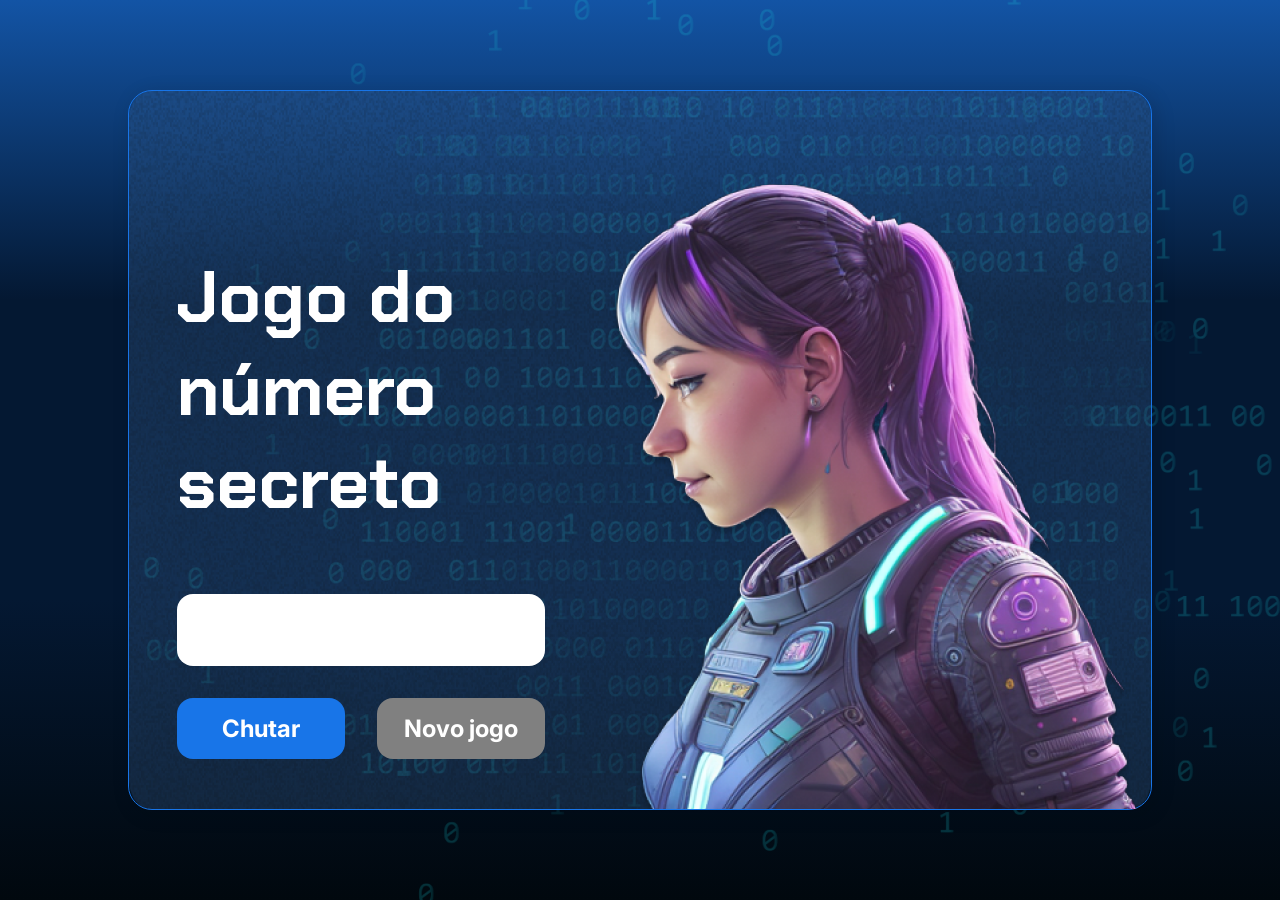
<file: js-curso-2-aula1/index.html>
<!DOCTYPE html>
<html lang="pt-br">

<head>
    <meta charset="UTF-8">
    <meta name="viewport" content="width=device-width, initial-scale=1.0">
    <script>
        var rvApiKey = 'cFQWx8oy';
    </script>
    <script src="https://code.responsivevoice.org/responsivevoice.js?key=cFQWx8oy"></script>
    <link rel="preconnect" href="https://fonts.googleapis.com">
    <link rel="preconnect" href="https://fonts.gstatic.com" crossorigin>
    <link href="https://fonts.googleapis.com/css2?family=Chakra+Petch:wght@700&family=Inter:wght@400;700&display=swap"
        rel="stylesheet">
    <link rel="stylesheet" href="style.css">
    <title>JS Game</title>
</head>

<body>

    <div class="container">
        <div class="container__conteudo">
            <div class="container__informacoes">
                <div class="container__texto">
                    <h1></h1>
                    <p class="texto__paragrafo"></p>
                </div>
                <input type="number" min="1" max="10" class="container__input">
                <div class="chute container__botoes">
                    <button onclick="verificarChute()" class="container__botao">Chutar</button>
                    <button onclick="reiniciarJogo();" id="reiniciar" class="container__botao" disabled>Novo jogo</button>
                </div>
            </div>
            <img src="./img/ia.png" alt="Uma pessoa olhando para a esquerda" class="container__imagem-pessoa" />
        </div>
    </div>




    <script src="app.js" defer></script>
</body>

</html>
</file>
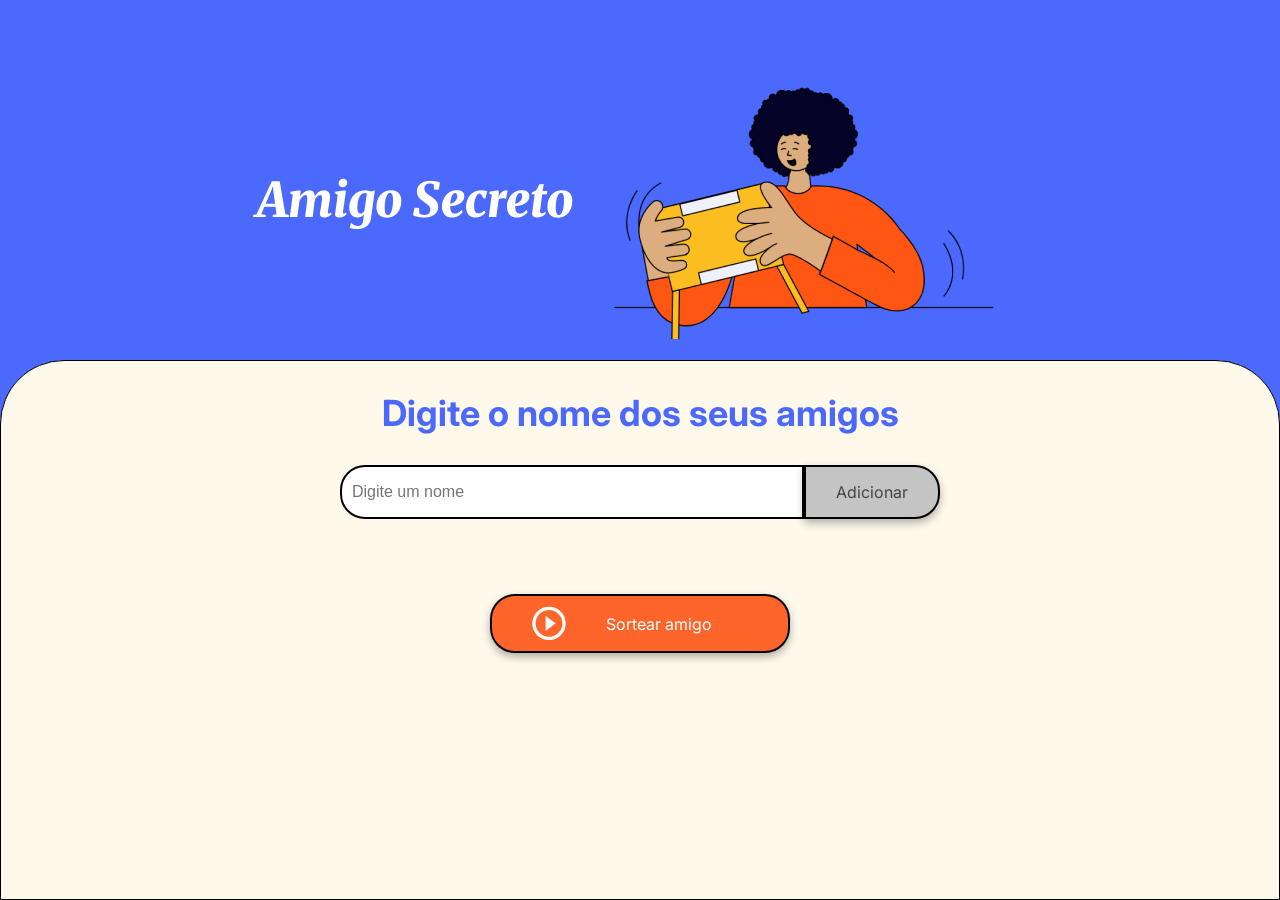
<file: challenge-amigo-secreto_pt-main/challenge-amigo-secreto_pt-main/index.html>
<!DOCTYPE html>
<html lang="pt-br">
<head>
    <meta charset="UTF-8">
    <meta name="viewport" content="width=device-width, initial-scale=1.0">
    <link rel="stylesheet" href="style.css">
    <link rel="preconnect" href="https://fonts.googleapis.com">
    <link rel="preconnect" href="https://fonts.gstatic.com" crossorigin>
    <link href="https://fonts.googleapis.com/css2?family=Inter:wght@100;400;700;900&family=Merriweather:ital,wght@0,300;0,400;0,700;0,900;1,300;1,400;1,700;1,900&display=swap" rel="stylesheet">
    <title>Amigo Secreto</title>
</head>

<body>
    <main class="main-content">
        <header class="header-banner">
            <h1 class="main-title">Amigo Secreto</h1>
            <img src="assets/amigo-secreto.png" alt="Imagem representativa de amigo secreto">
        </header>
        
        <section class="input-section">
            <h2 class="section-title">Digite o nome dos seus amigos</h2>
            <div class="input-wrapper">
                <input type="text" id="amigo" class="input-name" placeholder="Digite um nome" required>
                <button class="button-add" onclick="adicionarAmigo()">Adicionar</button>
            </div>
           
            <ul id="listaAmigos" class="name-list" aria-labelledby="listaAmigos" role="list">
            </ul>
            <ul id="resultado" class="result-list" aria-live="polite"></ul>

            <div class="button-container">
                <button class="button-draw" onclick="sortearAmigo()" aria-label="Sortear amigo secreto">
                    <img src="assets/play_circle_outline.png" alt="Ícone para sortear">
                    Sortear amigo
                </button>
            </div>
        </section>
    </main>

    <script src="app.js" defer></script>
</body>
</html>
</file>
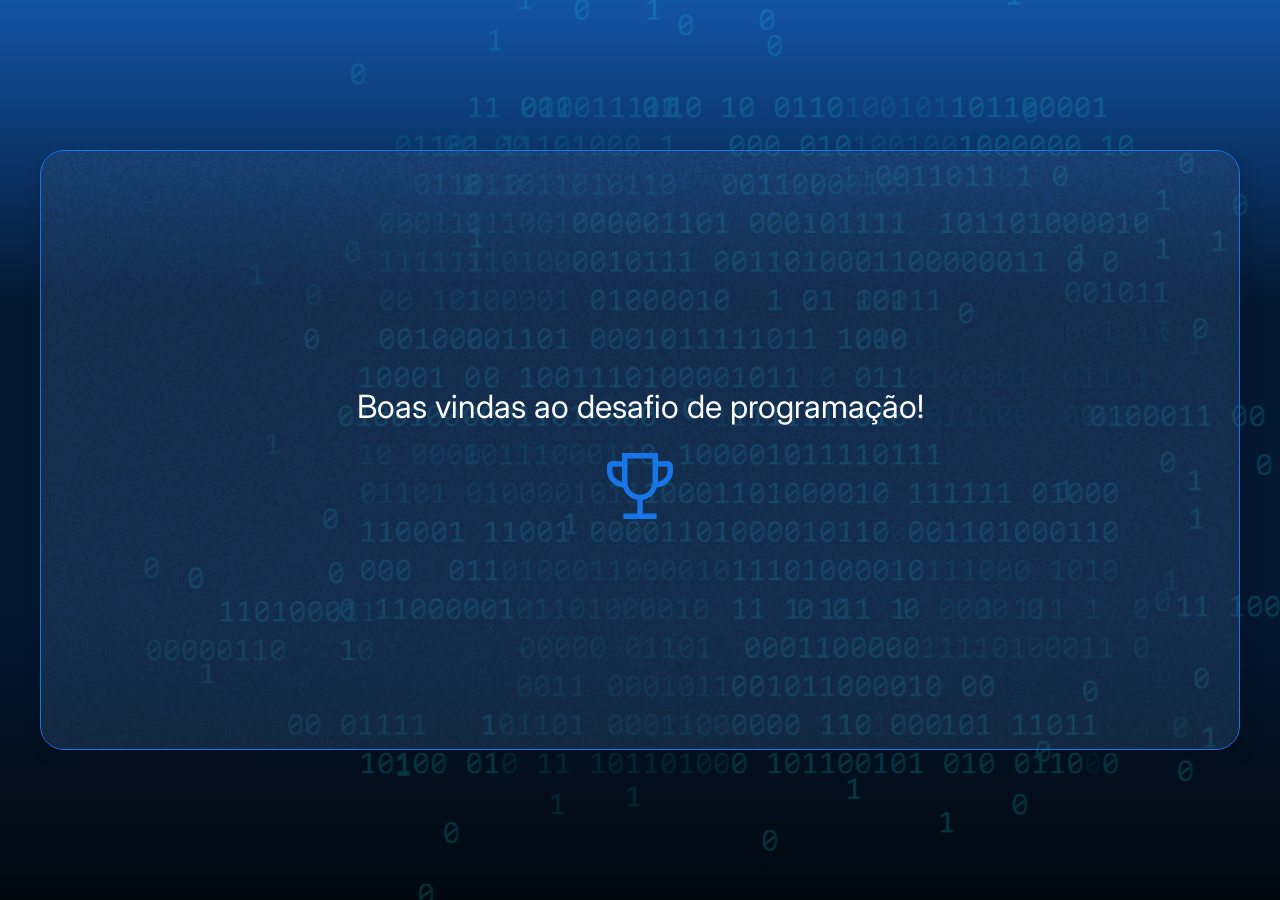
<file: desafio-js-projeto_inicial/logica-js-projeto_inicial/index.html>
<!DOCTYPE html>
<html lang="en">

<head>
    <meta charset="UTF-8">
    <meta name="viewport" content="width=device-width, initial-scale=1.0">
    <link rel="preconnect" href="https://fonts.googleapis.com">
    <link rel="preconnect" href="https://fonts.gstatic.com" crossorigin>
    <link href="https://fonts.googleapis.com/css2?family=Chakra+Petch:wght@700&family=Inter:wght@400;700&display=swap"
        rel="stylesheet">
    <link rel="stylesheet" href="style.css">
    <title>Desafio JS</title>
</head>

<body>
    <div class="container">
        <div class="container__conteudo">
            <div class="container__informacoes">
                <div class="container__texto">
                    <h2>Boas vindas ao desafio de programação!</h2>
                </div>
                <img src="./img/trophy.png" alt="ícone de um troféu" />
            </div>
        </div>
    </div>
    <script src="app.js" defer></script>
</body>

</html>
</file>
<file: js-curso-2-aula1/style.css>
* {
    box-sizing: border-box;
    margin: 0;
    padding: 0;
    color: white;
}

body {
    background: linear-gradient(#1354A5 0%, #041832 33.33%, #041832 66.67%, #01080E 100%);
    height: 100vh;
    display: flex;
    align-items: center;
    justify-content: center;
}


body::before {
    background-image: url("img/code.png");
    background-repeat: no-repeat;
    background-position: right;
    content: "";
    display: block;
    position: absolute;
    width: 100%;
    height: 100%;
    opacity: 0.4;
}

.container {
    width: 80%;
    height: 80%;
    display: flex;
    align-items: center;
    justify-content: space-between;
    border-radius: 24px;
    border: 1px solid #1875E8;
    box-shadow: 4px 4px 20px 0px rgba(1, 8, 14, 0.15);
    background-image: url("img/Ruido.png");
    background-size: 100% 100%;
    position: relative;
}


.container__conteudo {
    display: flex;
    align-items: center;
    position: absolute;
    bottom: 0;
}

.container__informacoes {
    flex: 1;
    padding: 3rem;
}

.container__botao {
    border-radius: 16px;
    background: #1875E8;
    padding: 16px 24px;
    width: 100%;
    font-size: 24px;
    font-weight: 700;
    border: none;
    margin-top: 2rem;
}

.container__texto {
    margin: 16px 0 16px 0;
}

.container__texto-azul {
    color: #1875E8;
}

.container__input {
    width: 100%;
    height: 72px;
    border-radius: 16px;
    background-color: #FFF;
    border: none;
    color: #1875E8;
    padding: 2rem;
    font-size: 24px;
    font-weight: 700;
    font-family: 'Inter', sans-serif;
}

.container__botoes {
    display: flex;
    gap: 2em;
}

h1 {
    font-family: 'Chakra Petch', sans-serif;
    font-size: 72px;
    padding-bottom: 3rem;
}

p,
button {
    font-family: 'Inter', sans-serif;
}

.texto__paragrafo {
    font-size: 32px;
    font-weight: 400;
}

button:disabled {
    background-color: gray;
}

@media screen and (max-width: 1250px) {

    h1 {
        font-size: 50px;
    }

    .container__botao {
        font-size: 16px;
    }


    .texto__paragrafo {
        font-size: 24px;
    }

    .container__imagem-pessoa {
        display: none;
    }

    .container__conteudo {
        display: block;
        position: inherit;
    }

    .container__informacoes {
        padding: 1rem
    }
}
</file>
<file: challenge-amigo-secreto_pt-main/challenge-amigo-secreto_pt-main/style.css>
:root {
    --color-primary: #4B69FD;
    --color-secondary: #FFF9EB;
    --color-tertiary: #C4C4C4;
    --color-button: #fe652b;
    --color-button-hover: #e55720;
    --color-text: #444444;
    --color-white: #FFFFFF;
}

/* Estilos gerais */
* {
    margin: 0;
    padding: 0;
    box-sizing: border-box;
}

body {
    height: 100vh;
    background-color: var(--color-primary);
    display: flex;
    justify-content: center;
    align-items: center;
}

.main-content {
    display: flex;
    flex-direction: column;
    height: 100%;
    width: 100%;
}

/* Banner */
.header-banner {
    flex: 40%;
    display: flex;
    justify-content: center;
    align-items: center;
    padding: 40px 0 0;
}

/* Seção de entrada */
.input-section {
    flex: 60%;
    background-color: var(--color-secondary);
    border: 1px solid #000;
    border-radius: 64px 64px 0 0;
    display: flex;
    flex-direction: column;
    align-items: center;
    padding: 20px;
    width: 100%;
}

/* Títulos */
.main-title {
    font-size: 48px;
    font-family: "Merriweather", serif;
    font-weight: 900;
    font-style: italic;
    color: var(--color-white);
}

.section-title {
    font-family: "Inter", serif;
    font-size: 36px;
    font-weight: 700;
    color: var(--color-primary);
    margin: 10px 0;
    text-align: center;
}

/* Contêineres de entrada e botão */
.input-wrapper {
    display: flex;
    justify-content: center;
    width: 100%;
    max-width: 600px;
    margin-top: 20px;
}

.input-name {
    width: 100%;
    padding: 10px;
    border: 2px solid #000;
    border-radius: 25px 0 0 25px;
    font-size: 16px;
}

.button-container {
    width: 300px;
    justify-content: center;
}

/* Estilos de entrada de texto */
.input-title {
    flex: 1;
    padding: 10px 15px;
    font-size: 16px;
    border: 2px solid #333;
    border-right: none;
    border-radius: 25px 0 0 25px;
    font-family: "Merriweather", serif;
    box-shadow: 0 4px 8px rgba(0, 0, 0, 0.3);
}

/* Estilos de botão */
button {
    padding: 15px 30px;
    font-family: "Inter", sans-serif;
    font-size: 16px;
    border: 2px solid #000;
    border-radius: 25px;
    box-shadow: 0 4px 8px rgba(0, 0, 0, 0.3);
    cursor: pointer;
}

.button-add {
    background-color: var(--color-tertiary);
    color: var(--color-text);
    border-radius: 0 25px 25px 0;
}

.button-add:hover {
    background-color: #a1a1a1;
}

/* Listas */
ul {
    list-style-type: none;
    color: var(--color-text);
    font-family: "Inter", sans-serif;
    font-size: 18px;
    margin: 20px 0;
}

.result-list {
    margin-top: 15px;
    color: #05DF05;
    font-size: 22px;
    font-weight: bold;
    text-align: center;
}

/* Botão de sortear título */
.button-draw {
    display: flex;
    align-items: center;
    width: 100%;
    padding: 10px 40px;
    color: var(--color-white);
    background-color: var(--color-button);
    font-size: 16px;
}

.button-draw img {
    margin-right: 40px;
}

.button-draw:hover {
    background-color: var(--color-button-hover);
}
</file>
<file: desafio-js-projeto_inicial/logica-js-projeto_inicial/style.css>
* {
    box-sizing: border-box;
    margin: 0;
    padding: 0;
    color: white;
}

body {
    background: linear-gradient(#1354A5 0%, #041832 33.33%, #041832 66.67%, #01080E 100%);
    height: 100vh;
    display: flex;
    align-items: center;
    justify-content: center;
}


body::before {
    background-image: url("img/code.png");
    background-repeat: no-repeat;
    background-position: right;
    content: "";
    display: block;
    position: absolute;
    width: 100%;
    height: 100%;
    opacity: 0.4;
}

.container {
    width: 1200px;
    height: 600px;
    display: flex;
    align-items: center;
    justify-content: space-between;
    border-radius: 24px;
    border: 1px solid #1875E8;
    box-shadow: 4px 4px 20px 0px rgba(1, 8, 14, 0.15);
    background-image: url("img/Ruido.png");
    background-size: 100% 100%;
    position: relative;
}

.container__conteudo {
    display: flex;
    align-items: center;
    justify-content: center;
    height: 100%; 
    width: 100%; 
}

.container__informacoes {
    display: flex;
    align-items: center;
    justify-content: center;
    flex-direction: column;
}

.container__botao {
    border-radius: 16px;
    background: #1875E8;
    padding: 16px 24px;
    width: 100%;
    font-size: 24px;
    font-weight: 700;
    border: none;
    margin-top: 16px;
}

.container__texto {
    margin: 16px 0 16px 0;
}

.container__texto-azul {
    color: #1875E8;
}

h1 {
    font-family: 'Chakra Petch', sans-serif;
    font-size: 72px;
}

h2,
p,
button {
    font-family: 'Inter', sans-serif;
}

h2 {
    font-size: 32px;
    font-weight: 400;
}
</file>
